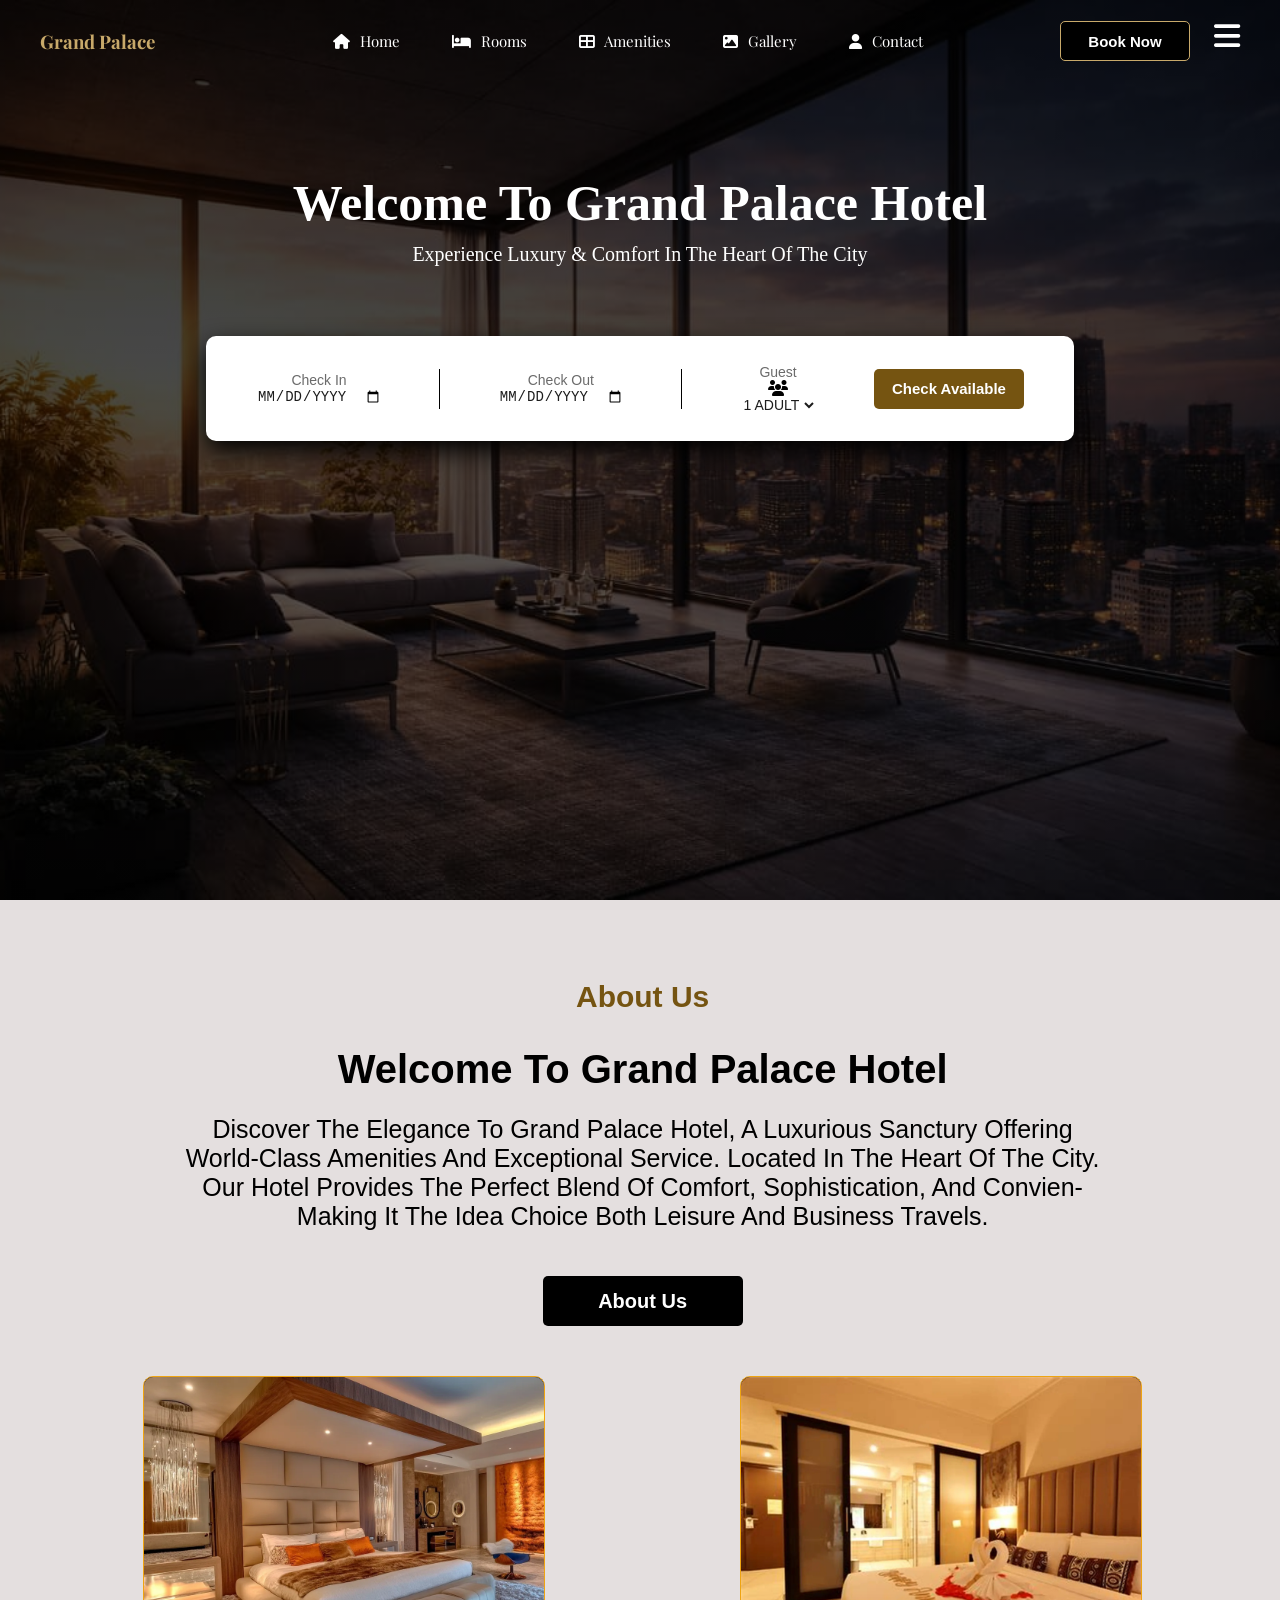
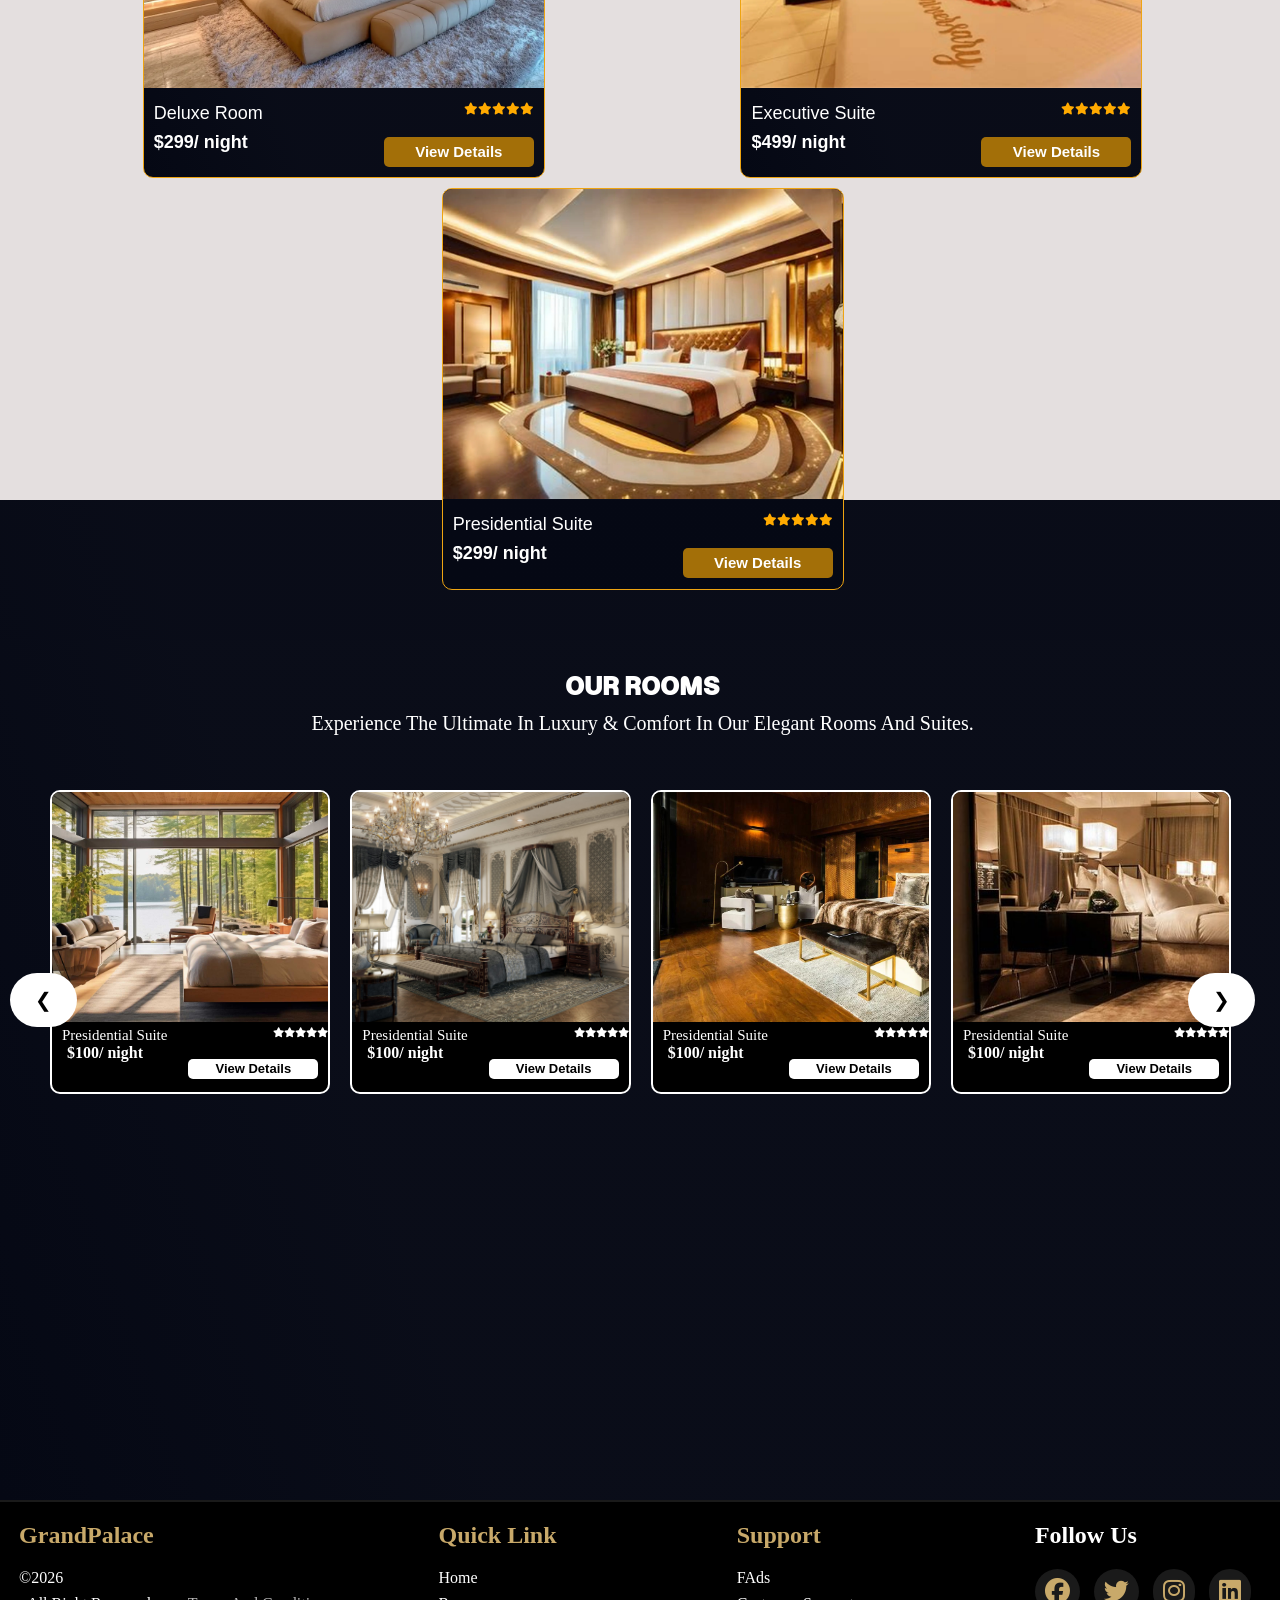
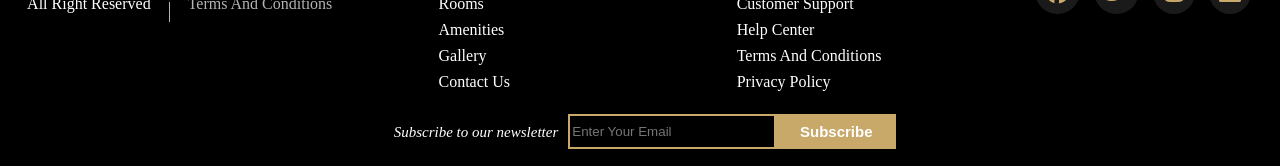
<file: index.html>
<!DOCTYPE html>
<html lang="en">
<head>
    <meta charset="UTF-8">
    <meta name="viewport" content="width=device-width, initial-scale=1.0">
    <title>HOTEL BOOKING</title>
    <link rel="stylesheet" href="home.css">
     <link rel="stylesheet" href="https://cdnjs.cloudflare.com/ajax/libs/font-awesome/6.7.2/css/all.min.css" integrity="sha512-Evv84Mr4kqVGRNSgIGL/F/aIDqQb7xQ2vcrdIwxfjThSH8CSR7PBEakCr51Ck+w+/U6swU2Im1vVX0SVk9ABhg==" crossorigin="anonymous" referrerpolicy="no-referrer" />
</head>
<body>
    
    <section class="hero">

   
  

    <nav>
        <h1>Grand Palace</h1>

        <div class="navbar">
            <ul>
             <li><a href="home.html"><i class="fas fa-home"></i>Home</a></li>
               <li><a href="room.html"><i class="fas fa-bed"></i>Rooms</a></li> 
              <li> <a href="amenities.html"><i class="fas fa-th-large"></i>Amenities</a> </li>
              <li><a href=""><i class="fas fa-image"></i>Gallery</a></li>  
               <li><a href=""><i class="fas fa-user"></i>Contact</a></li> 
 
            </ul>

        </div>

        <div class="book">
            <button>Book Now</button>

        <i class="fas fa-bars hamburger"></i>
        </div>
        
    </nav>

    <section>
        <h2>Welcome to grand palace hotel</h2>
       <p>experience luxury & comfort in the heart of the city</p> 
    </section>


    <section class="search-box">

        <div class="booking">
            <label for="">Check In</label>
                  <input type="date">
        </div>

        <div class="divider"></div>
        
        <div class="booking">
            <label for="">Check Out</label>
            <input type="date">
        </div>

        <div class="divider"></div>
        
       <div class="booking">
        <label for="">Guest</label>
        <i class="fas fa-users"></i>
        <select name="" id="">
            <option value="">1 adult</option>
             <option value="">2 adult</option>
              <option value="">3 adult</option>
               <option value="">4 adult</option>
                <option value="">5 adult</option>
        </select>
       </div>

        <button class="Check-btn">Check Available</button>
    </section>

     </section>

            <section class="about-us-section">

                <h3>About Us</h3>
                    <h1>Welcome To Grand Palace Hotel</h1>
                        <p>
                            discover the elegance to grand palace hotel, a luxurious sanctury offering <br>
                            world-class amenities and exceptional service. located in the heart of the city. <br>
                            our hotel provides the perfect blend of comfort, sophistication, and convien- <br>
                            making it the idea choice both leisure and business travels.
                        </p>
                    <button>About Us</button>

                    <div class="flex">
                        <div class="flex-box">
                            <img src="room1.webp" alt="" width="555">
                            <p>Deluxe Room 

                                <i class="fas fa-star"></i>
                            <i class="fas fa-star"></i>
                            <i class="fas fa-star"></i>
                            <i class="fas fa-star"></i>
                            <i class="fas fa-star"></i>
                            </p>
                            <h4>$299/ night</h4>
                            <button>View Details</button>
                    </div>

                    <div class="flex-box">
                        <img src="room2.webp" alt="" width="470">
                         <p>Executive Suite <i class="fas fa-star"></i>
                            <i class="fas fa-star"></i>
                            <i class="fas fa-star"></i>
                            <i class="fas fa-star"></i>
                            <i class="fas fa-star"></i>
                        </p>
                            <h4>$499/ night</h4>
                            <button>View Details</button>
                    </div>

                    <div class="flex-box">
                        <img src="room3.webp" alt="" width="465">
                         <p>Presidential Suite
                        <i class="fas fa-star"></i>
                            <i class="fas fa-star"></i>
                            <i class="fas fa-star"></i>
                            <i class="fas fa-star"></i>
                            <i class="fas fa-star"></i>    
                        </p>
                            <h4>$299/ night</h4>
                            <button>View Details</button>
                    </div>
                    </div>

                    

            </section>

            <section class="our-room-section">

                <div class="our-room">
                    <h1>OUR ROOMS</h1>
                    <p>experience the ultimate in luxury & comfort in our elegant rooms and Suites.</p>
                </div>

                <button class="arrow-left">&#10094;</button>
                <div class="room-scrol">

                    

                    <div class="rooms">
                        <img src="room-7.jpg" alt="" width="350px">
                         <p>Presidential Suite
                        <i class="fas fa-star"></i>
                            <i class="fas fa-star"></i>
                            <i class="fas fa-star"></i>
                            <i class="fas fa-star"></i>
                            <i class="fas fa-star"></i>    
                        </p>
                            <h4>$100/ night</h4>
                            <button>View Details</button>
                    </div>

                    <div class="rooms">
                        <img src="room8.jpg" alt="" width="310px">
                        <p>Presidential Suite
                        <i class="fas fa-star"></i>
                            <i class="fas fa-star"></i>
                            <i class="fas fa-star"></i>
                            <i class="fas fa-star"></i>
                            <i class="fas fa-star"></i>    
                        </p>
                            <h4>$100/ night</h4>
                            <button>View Details</button>
                    </div>

                    <div class="rooms">
                        <img src="room9.jpg" alt="" width="410px">
                        <p>Presidential Suite
                        <i class="fas fa-star"></i>
                            <i class="fas fa-star"></i>
                            <i class="fas fa-star"></i>
                            <i class="fas fa-star"></i>
                            <i class="fas fa-star"></i>    
                        </p>
                            <h4>$100/ night</h4>
                            <button>View Details</button>
                    </div>

                    <div class="rooms">
                        <img src="room10.jpg" alt="" width="580px">
                        <p>Presidential Suite
                        <i class="fas fa-star"></i>
                            <i class="fas fa-star"></i>
                            <i class="fas fa-star"></i>
                            <i class="fas fa-star"></i>
                            <i class="fas fa-star"></i>    
                        </p>
                            <h4>$100/ night</h4>
                            <button>View Details</button>
                    </div>

                    <div class="rooms">
                        <img src="room1.webp" alt="" width="401px">
                        <p>Presidential Suite
                        <i class="fas fa-star"></i>
                            <i class="fas fa-star"></i>
                            <i class="fas fa-star"></i>
                            <i class="fas fa-star"></i>
                            <i class="fas fa-star"></i>    
                        </p>
                            <h4>$100/ night</h4>
                            <button>View Details</button>
                    </div>


                    <div class="rooms">
                        <img src="room2.webp" alt="" width="340px">
                        <p>Presidential Suite
                        <i class="fas fa-star"></i>
                            <i class="fas fa-star"></i>
                            <i class="fas fa-star"></i>
                            <i class="fas fa-star"></i>
                            <i class="fas fa-star"></i>    
                        </p>
                            <h4>$100/ night</h4>
                            <button>View Details</button>
                    </div>

                    <div class="rooms">
                        <img src="room3.webp" alt="" width="338px">
                        <p>Presidential Suite
                        <i class="fas fa-star"></i>
                            <i class="fas fa-star"></i>
                            <i class="fas fa-star"></i>
                            <i class="fas fa-star"></i>
                            <i class="fas fa-star"></i>    
                        </p>
                            <h4>$100/ night</h4>
                            <button>View Details</button>
                    </div>

                    <div class="rooms">
                        <img src="room1.webp" alt="" width="401px">
                        <p>Presidential Suite
                        <i class="fas fa-star"></i>
                            <i class="fas fa-star"></i>
                            <i class="fas fa-star"></i>
                            <i class="fas fa-star"></i>
                            <i class="fas fa-star"></i>    
                        </p>
                            <h4>$100/ night</h4>
                            <button>View Details</button>
                    </div>

                    <div class="rooms">
                        <img src="room2.webp" alt="" width="340px">
                        <p>Presidential Suite
                        <i class="fas fa-star"></i>
                            <i class="fas fa-star"></i>
                            <i class="fas fa-star"></i>
                            <i class="fas fa-star"></i>
                            <i class="fas fa-star"></i>    
                        </p>
                            <h4>$100/ night</h4>
                            <button>View Details</button>
  
                </div>

                <button class="arrow-right">&#10095;</button>
 
            </section>

            <footer class="footer">

                <div class="grand-palace">
                    <h2>GrandPalace</h2>
                    &copy;2026

                    <div class="all">
                        <p>all right reserved </p>
                    <div class="divider"></div>
                   <p class="terms"> terms and conditions</p>
                </div>
                    </div>
                    

                <div class="quick-link">
                    <h2>Quick Link</h2>
                    <ul>
                        <li><a href="">Home</a></li>
                        <li><a href="">Rooms</a></li>
                        <li><a href="">Amenities</a></li>
                        <li><a href="">Gallery</a></li>
                        <li><a href="">Contact Us</a></li>
                    </ul>
                </div>

                <div class="support">
                    <h2>Support</h2>
                    <ul>
                        <li><a href="">FAds</a></li>
                    <li><a href="">Customer Support</a></li>
                    <li><a href="">help center</a></li>
                    <li><a href="">terms and conditions</a></li>
                    <li><a href="">privacy  policy</a></li>
                    </ul>
                    
                </div>

                <div class="follow-us">
                    <h2>Follow Us</h2>
                    <i class="fab fa-facebook"></i>
                    <i class="fab fa-twitter"></i>
                    <i class="fab fa-instagram"></i>
                    <i class="fab fa-linkedin"></i>
                </div>

              
            </footer>
              <div class="newsletter">
                    <label for="">Subscribe to our newsletter</label>
                    <input type="email" placeholder="Enter Your Email">
                    <button>Subscribe</button>
                </div>

                 

       <script src="style.js"></script>
</body>
</html>
</file>
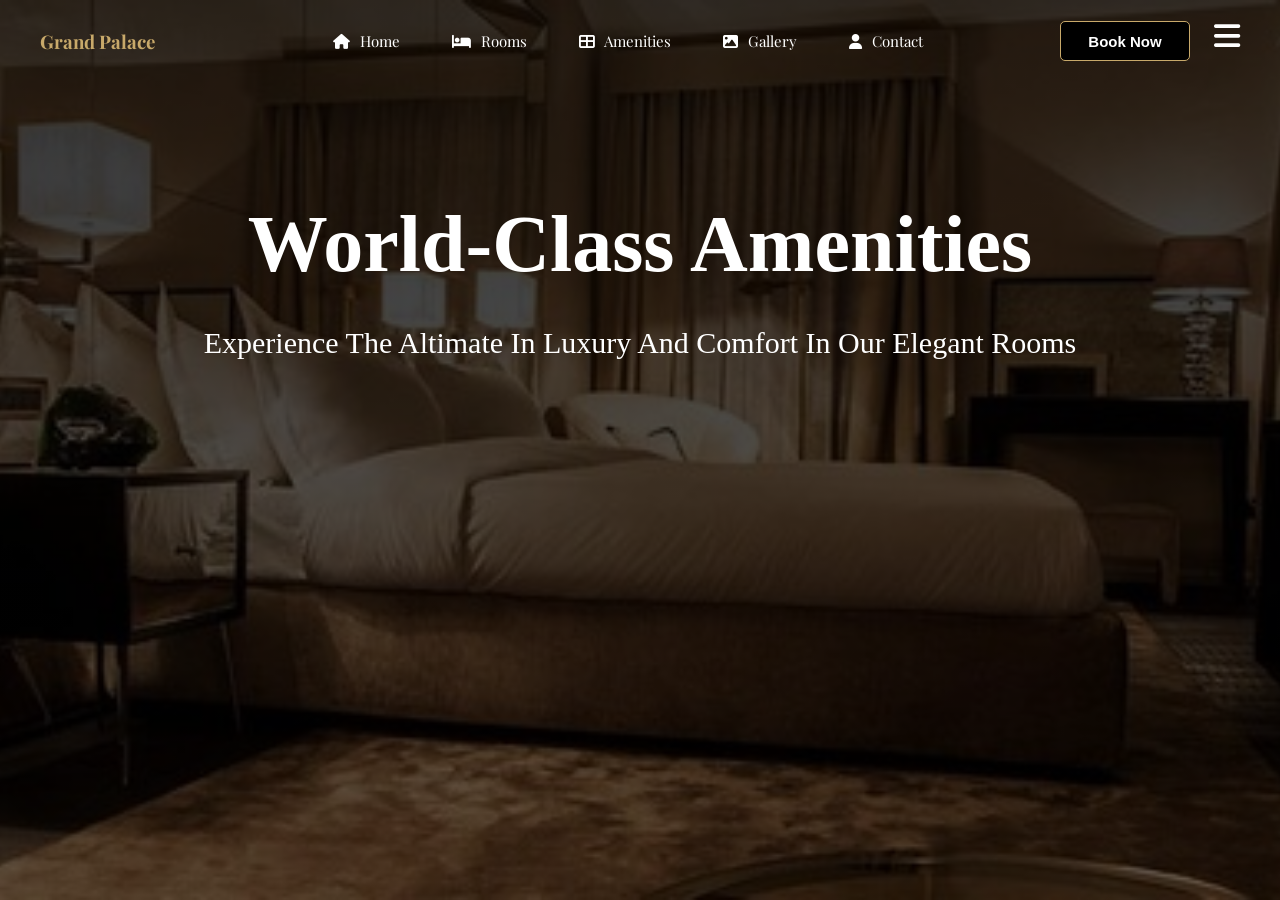
<file: amenities.html>
<!DOCTYPE html>
<html lang="en">
<head>
    <meta charset="UTF-8">
    <meta name="viewport" content="width=device-width, initial-scale=1.0">
    <title> HOTEL BOOKING</title>
    <link rel="stylesheet" href="amenities.css">
     <link
      rel="stylesheet"
      href="https://cdnjs.cloudflare.com/ajax/libs/font-awesome/6.7.2/css/all.min.css"
      integrity="sha512-Evv84Mr4kqVGRNSgIGL/F/aIDqQb7xQ2vcrdIwxfjThSH8CSR7PBEakCr51Ck+w+/U6swU2Im1vVX0SVk9ABhg=="
      crossorigin="anonymous"
      referrerpolicy="no-referrer"
    />
</head>
<body>

     <section class="hero">
      <nav>
        <h1>Grand Palace</h1>

        <div class="navbar">
          <ul>
            <li>
              <a href="home.html"><i class="fas fa-home"></i>Home</a>
            </li>
            <li>
              <a href="room.html"><i class="fas fa-bed"></i>Rooms</a>
            </li>
            <li>
              <a href="amenities.html"><i class="fas fa-th-large"></i>Amenities</a>
            </li>
            <li>
              <a href=""><i class="fas fa-image"></i>Gallery</a>
            </li>
            <li>
              <a href=""><i class="fas fa-user"></i>Contact</a>
            </li>
          </ul>
        </div>

        <div class="book">
          <button>Book Now</button>

          <i class="fas fa-bars hamburger"></i>
        </div>
      </nav>

      <section>
        <h2>world-class Amenities</h2>
        <p>
          experience the altimate in luxury and comfort in our elegant rooms
        </p>
      </section>
    </section>

    
</body>
</html>
</file>
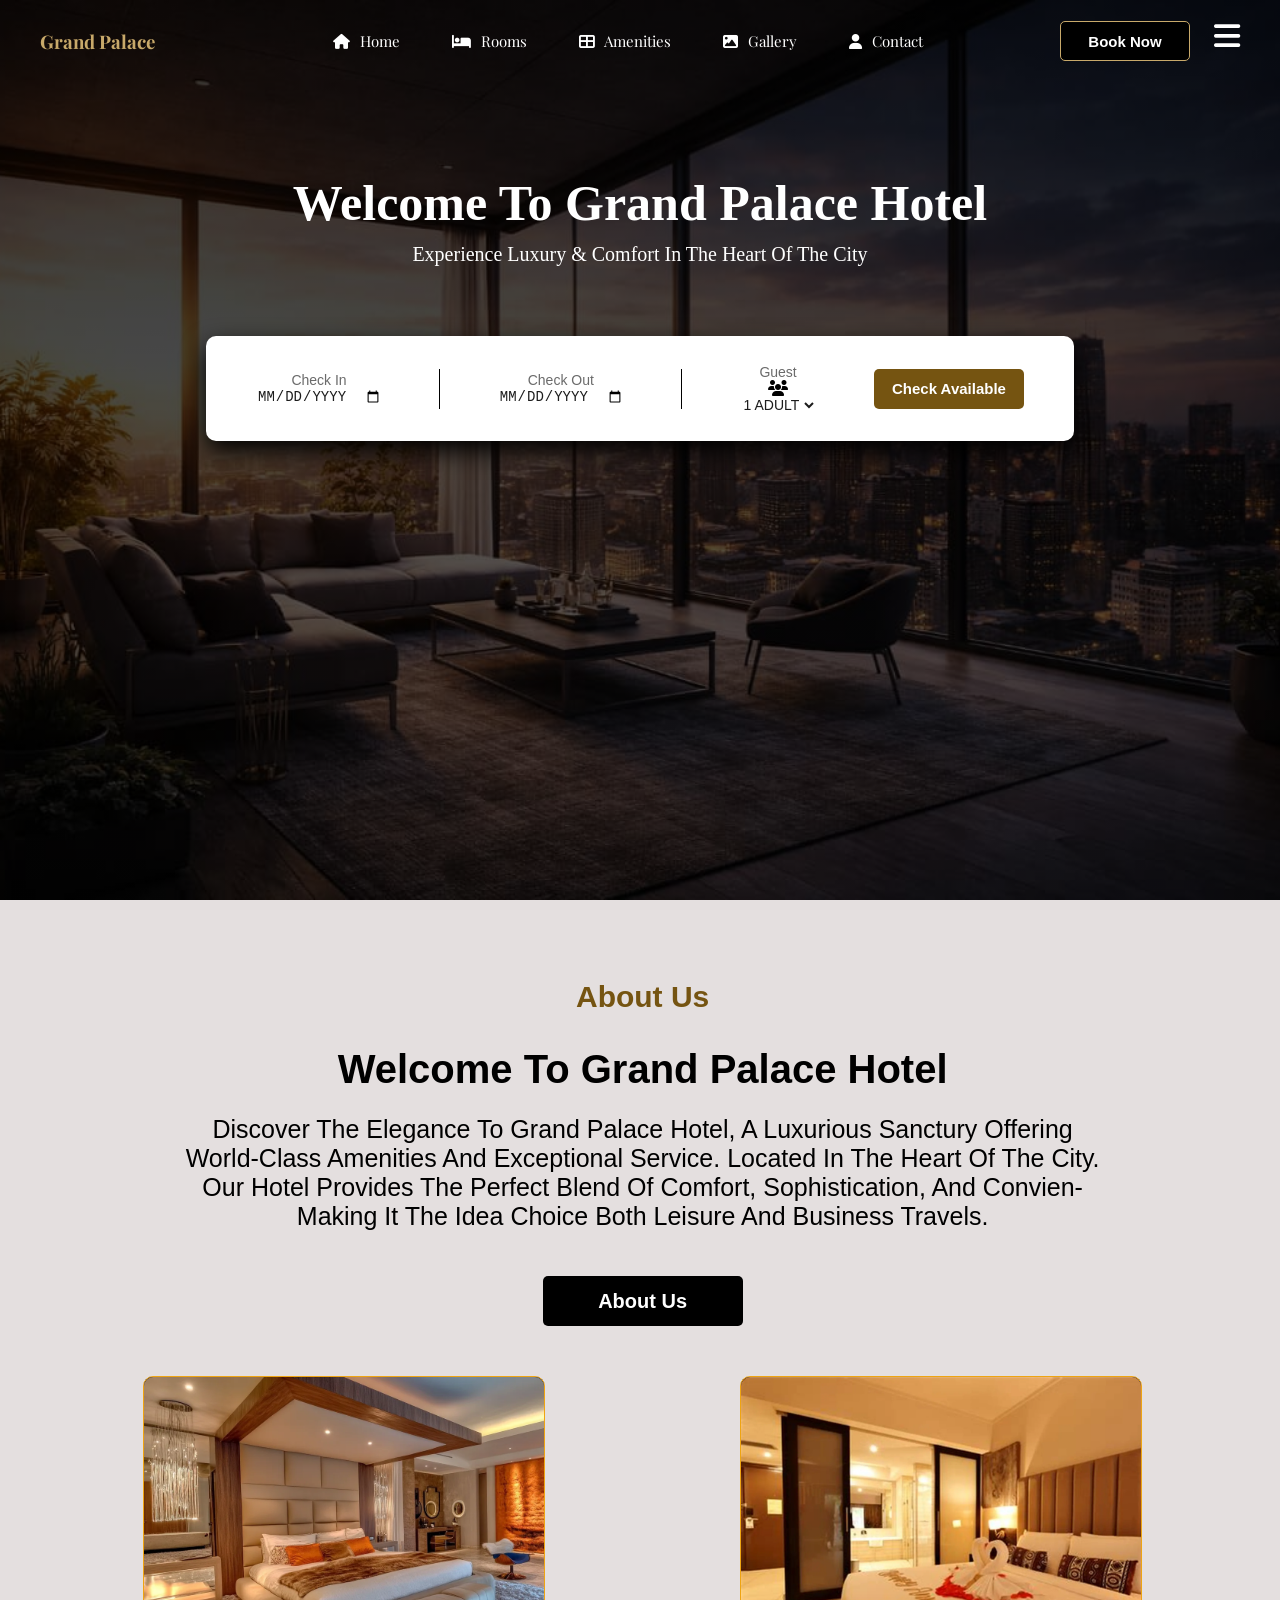
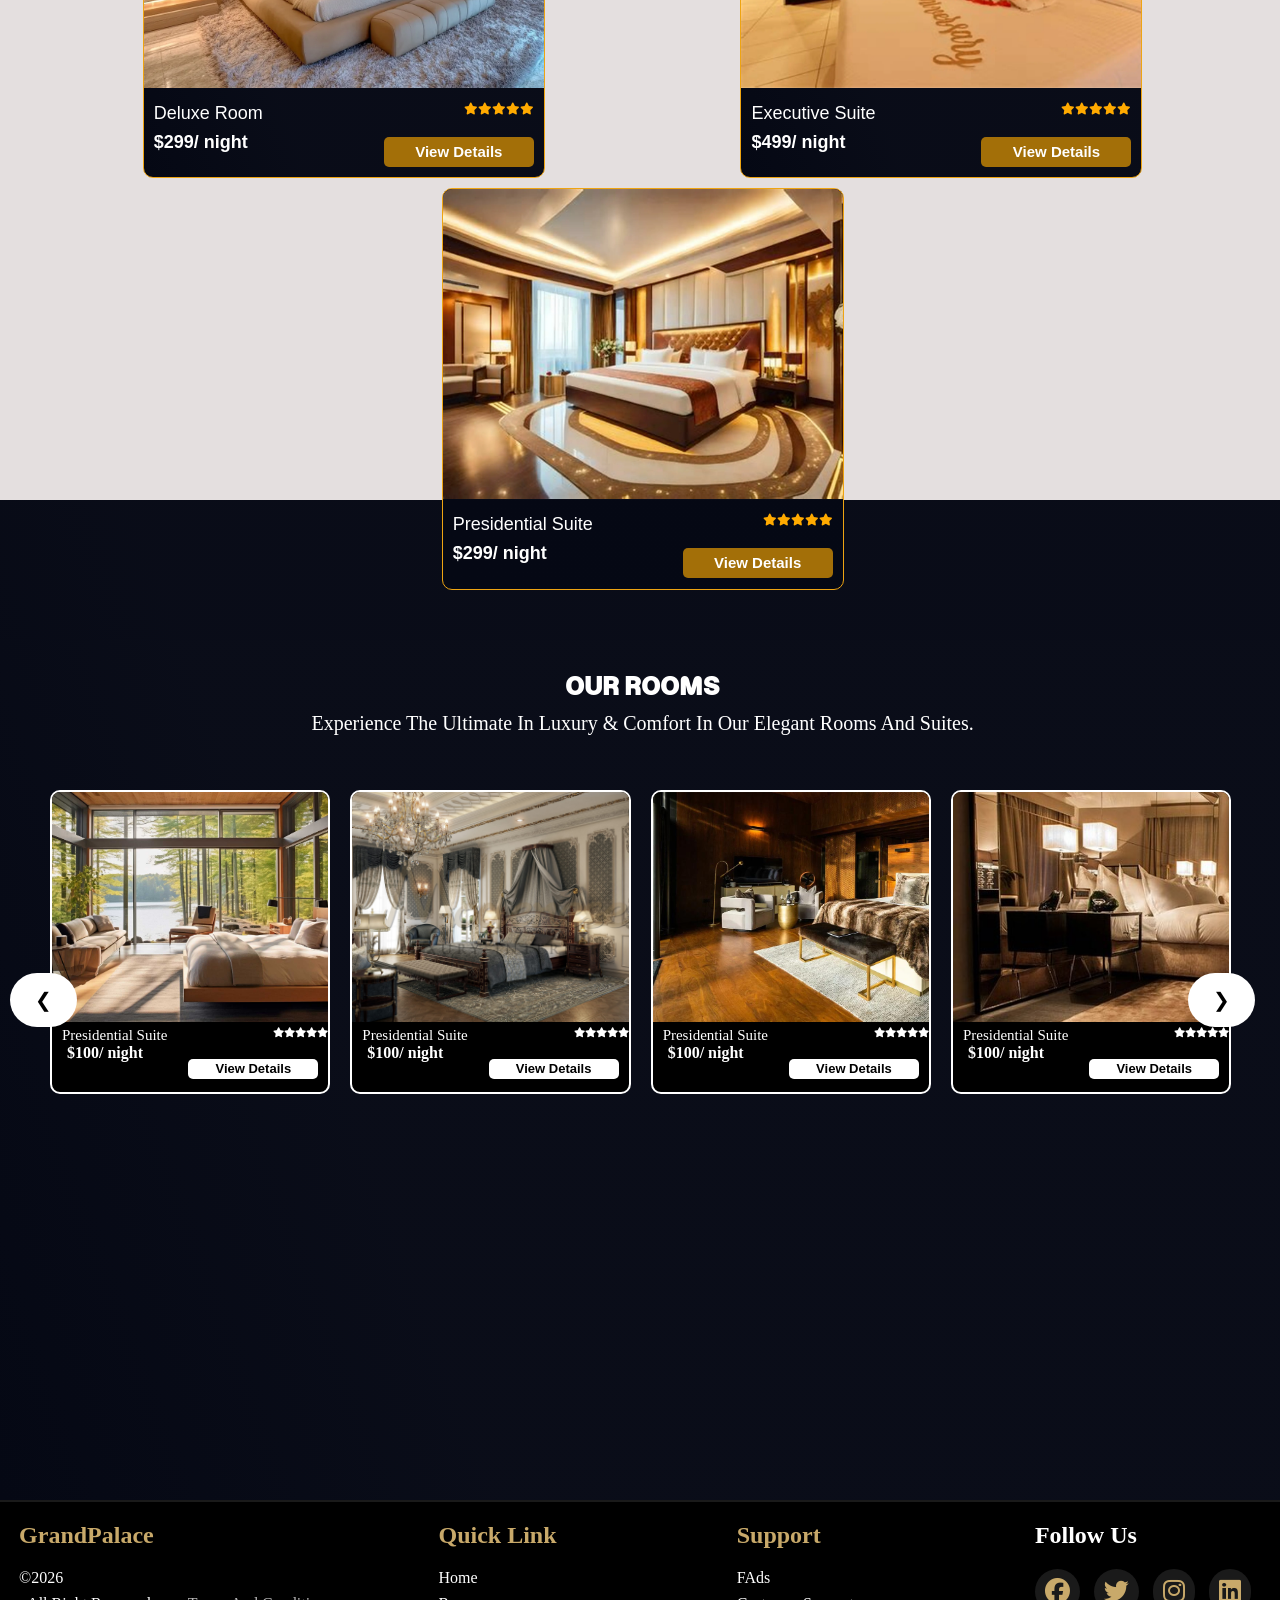
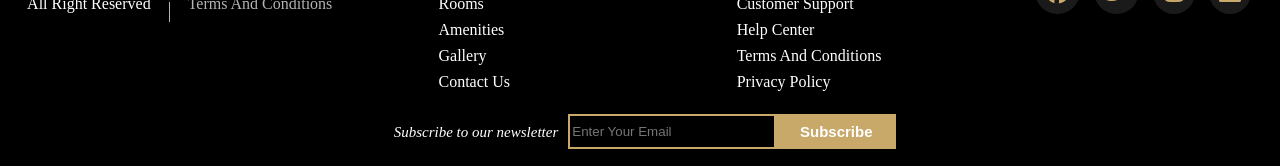
<file: home.html>
<!DOCTYPE html>
<html lang="en">
<head>
    <meta charset="UTF-8">
    <meta name="viewport" content="width=device-width, initial-scale=1.0">
    <title>HOTEL BOOKING</title>
    <link rel="stylesheet" href="home.css">
     <link rel="stylesheet" href="https://cdnjs.cloudflare.com/ajax/libs/font-awesome/6.7.2/css/all.min.css" integrity="sha512-Evv84Mr4kqVGRNSgIGL/F/aIDqQb7xQ2vcrdIwxfjThSH8CSR7PBEakCr51Ck+w+/U6swU2Im1vVX0SVk9ABhg==" crossorigin="anonymous" referrerpolicy="no-referrer" />
</head>
<body>
    
    <section class="hero">

   
  

    <nav>
        <h1>Grand Palace</h1>

        <div class="navbar">
            <ul>
             <li><a href="home.html"><i class="fas fa-home"></i>Home</a></li>
               <li><a href="room.html"><i class="fas fa-bed"></i>Rooms</a></li> 
              <li> <a href="amenities.html"><i class="fas fa-th-large"></i>Amenities</a> </li>
              <li><a href=""><i class="fas fa-image"></i>Gallery</a></li>  
               <li><a href=""><i class="fas fa-user"></i>Contact</a></li> 
 
            </ul>

        </div>

        <div class="book">
            <button>Book Now</button>

        <i class="fas fa-bars hamburger"></i>
        </div>
        
    </nav>

    <section>
        <h2>Welcome to grand palace hotel</h2>
       <p>experience luxury & comfort in the heart of the city</p> 
    </section>


    <section class="search-box">

        <div class="booking">
            <label for="">Check In</label>
                  <input type="date">
        </div>

        <div class="divider"></div>
        
        <div class="booking">
            <label for="">Check Out</label>
            <input type="date">
        </div>

        <div class="divider"></div>
        
       <div class="booking">
        <label for="">Guest</label>
        <i class="fas fa-users"></i>
        <select name="" id="">
            <option value="">1 adult</option>
             <option value="">2 adult</option>
              <option value="">3 adult</option>
               <option value="">4 adult</option>
                <option value="">5 adult</option>
        </select>
       </div>

        <button class="Check-btn">Check Available</button>
    </section>

     </section>

            <section class="about-us-section">

                <h3>About Us</h3>
                    <h1>Welcome To Grand Palace Hotel</h1>
                        <p>
                            discover the elegance to grand palace hotel, a luxurious sanctury offering <br>
                            world-class amenities and exceptional service. located in the heart of the city. <br>
                            our hotel provides the perfect blend of comfort, sophistication, and convien- <br>
                            making it the idea choice both leisure and business travels.
                        </p>
                    <button>About Us</button>

                    <div class="flex">
                        <div class="flex-box">
                            <img src="room1.webp" alt="" width="555">
                            <p>Deluxe Room 

                                <i class="fas fa-star"></i>
                            <i class="fas fa-star"></i>
                            <i class="fas fa-star"></i>
                            <i class="fas fa-star"></i>
                            <i class="fas fa-star"></i>
                            </p>
                            <h4>$299/ night</h4>
                            <button>View Details</button>
                    </div>

                    <div class="flex-box">
                        <img src="room2.webp" alt="" width="470">
                         <p>Executive Suite <i class="fas fa-star"></i>
                            <i class="fas fa-star"></i>
                            <i class="fas fa-star"></i>
                            <i class="fas fa-star"></i>
                            <i class="fas fa-star"></i>
                        </p>
                            <h4>$499/ night</h4>
                            <button>View Details</button>
                    </div>

                    <div class="flex-box">
                        <img src="room3.webp" alt="" width="465">
                         <p>Presidential Suite
                        <i class="fas fa-star"></i>
                            <i class="fas fa-star"></i>
                            <i class="fas fa-star"></i>
                            <i class="fas fa-star"></i>
                            <i class="fas fa-star"></i>    
                        </p>
                            <h4>$299/ night</h4>
                            <button>View Details</button>
                    </div>
                    </div>

                    

            </section>

            <section class="our-room-section">

                <div class="our-room">
                    <h1>OUR ROOMS</h1>
                    <p>experience the ultimate in luxury & comfort in our elegant rooms and Suites.</p>
                </div>

                <button class="arrow-left">&#10094;</button>
                <div class="room-scrol">

                    

                    <div class="rooms">
                        <img src="room-7.jpg" alt="" width="350px">
                         <p>Presidential Suite
                        <i class="fas fa-star"></i>
                            <i class="fas fa-star"></i>
                            <i class="fas fa-star"></i>
                            <i class="fas fa-star"></i>
                            <i class="fas fa-star"></i>    
                        </p>
                            <h4>$100/ night</h4>
                            <button>View Details</button>
                    </div>

                    <div class="rooms">
                        <img src="room8.jpg" alt="" width="310px">
                        <p>Presidential Suite
                        <i class="fas fa-star"></i>
                            <i class="fas fa-star"></i>
                            <i class="fas fa-star"></i>
                            <i class="fas fa-star"></i>
                            <i class="fas fa-star"></i>    
                        </p>
                            <h4>$100/ night</h4>
                            <button>View Details</button>
                    </div>

                    <div class="rooms">
                        <img src="room9.jpg" alt="" width="410px">
                        <p>Presidential Suite
                        <i class="fas fa-star"></i>
                            <i class="fas fa-star"></i>
                            <i class="fas fa-star"></i>
                            <i class="fas fa-star"></i>
                            <i class="fas fa-star"></i>    
                        </p>
                            <h4>$100/ night</h4>
                            <button>View Details</button>
                    </div>

                    <div class="rooms">
                        <img src="room10.jpg" alt="" width="580px">
                        <p>Presidential Suite
                        <i class="fas fa-star"></i>
                            <i class="fas fa-star"></i>
                            <i class="fas fa-star"></i>
                            <i class="fas fa-star"></i>
                            <i class="fas fa-star"></i>    
                        </p>
                            <h4>$100/ night</h4>
                            <button>View Details</button>
                    </div>

                    <div class="rooms">
                        <img src="room1.webp" alt="" width="401px">
                        <p>Presidential Suite
                        <i class="fas fa-star"></i>
                            <i class="fas fa-star"></i>
                            <i class="fas fa-star"></i>
                            <i class="fas fa-star"></i>
                            <i class="fas fa-star"></i>    
                        </p>
                            <h4>$100/ night</h4>
                            <button>View Details</button>
                    </div>


                    <div class="rooms">
                        <img src="room2.webp" alt="" width="340px">
                        <p>Presidential Suite
                        <i class="fas fa-star"></i>
                            <i class="fas fa-star"></i>
                            <i class="fas fa-star"></i>
                            <i class="fas fa-star"></i>
                            <i class="fas fa-star"></i>    
                        </p>
                            <h4>$100/ night</h4>
                            <button>View Details</button>
                    </div>

                    <div class="rooms">
                        <img src="room3.webp" alt="" width="338px">
                        <p>Presidential Suite
                        <i class="fas fa-star"></i>
                            <i class="fas fa-star"></i>
                            <i class="fas fa-star"></i>
                            <i class="fas fa-star"></i>
                            <i class="fas fa-star"></i>    
                        </p>
                            <h4>$100/ night</h4>
                            <button>View Details</button>
                    </div>

                    <div class="rooms">
                        <img src="room1.webp" alt="" width="401px">
                        <p>Presidential Suite
                        <i class="fas fa-star"></i>
                            <i class="fas fa-star"></i>
                            <i class="fas fa-star"></i>
                            <i class="fas fa-star"></i>
                            <i class="fas fa-star"></i>    
                        </p>
                            <h4>$100/ night</h4>
                            <button>View Details</button>
                    </div>

                    <div class="rooms">
                        <img src="room2.webp" alt="" width="340px">
                        <p>Presidential Suite
                        <i class="fas fa-star"></i>
                            <i class="fas fa-star"></i>
                            <i class="fas fa-star"></i>
                            <i class="fas fa-star"></i>
                            <i class="fas fa-star"></i>    
                        </p>
                            <h4>$100/ night</h4>
                            <button>View Details</button>
  
                </div>

                <button class="arrow-right">&#10095;</button>
 
            </section>

            <footer class="footer">

                <div class="grand-palace">
                    <h2>GrandPalace</h2>
                    &copy;2026

                    <div class="all">
                        <p>all right reserved </p>
                    <div class="divider"></div>
                   <p class="terms"> terms and conditions</p>
                </div>
                    </div>
                    

                <div class="quick-link">
                    <h2>Quick Link</h2>
                    <ul>
                        <li><a href="">Home</a></li>
                        <li><a href="">Rooms</a></li>
                        <li><a href="">Amenities</a></li>
                        <li><a href="">Gallery</a></li>
                        <li><a href="">Contact Us</a></li>
                    </ul>
                </div>

                <div class="support">
                    <h2>Support</h2>
                    <ul>
                        <li><a href="">FAds</a></li>
                    <li><a href="">Customer Support</a></li>
                    <li><a href="">help center</a></li>
                    <li><a href="">terms and conditions</a></li>
                    <li><a href="">privacy  policy</a></li>
                    </ul>
                    
                </div>

                <div class="follow-us">
                    <h2>Follow Us</h2>
                    <i class="fab fa-facebook"></i>
                    <i class="fab fa-twitter"></i>
                    <i class="fab fa-instagram"></i>
                    <i class="fab fa-linkedin"></i>
                </div>

              
            </footer>
              <div class="newsletter">
                    <label for="">Subscribe to our newsletter</label>
                    <input type="email" placeholder="Enter Your Email">
                    <button>Subscribe</button>
                </div>

                 

       <script src="style.js"></script>
</body>
</html>
</file>
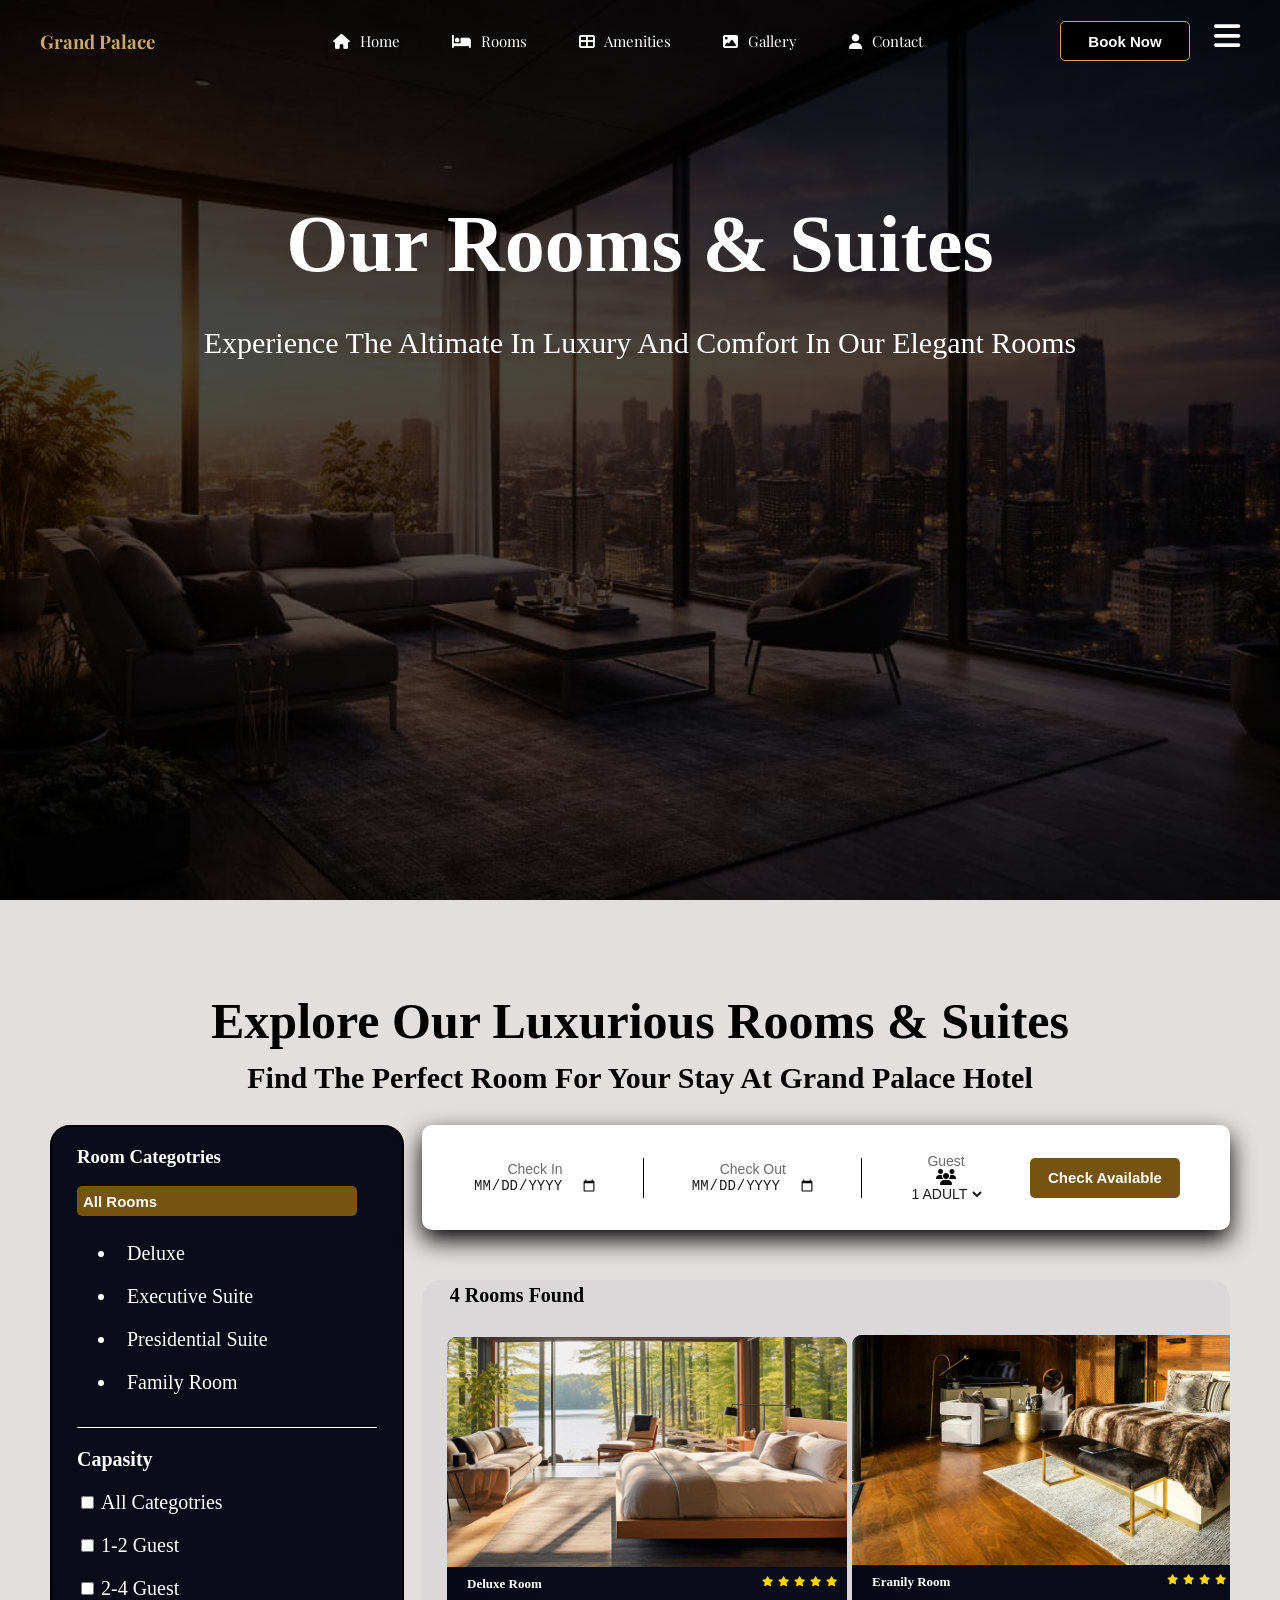
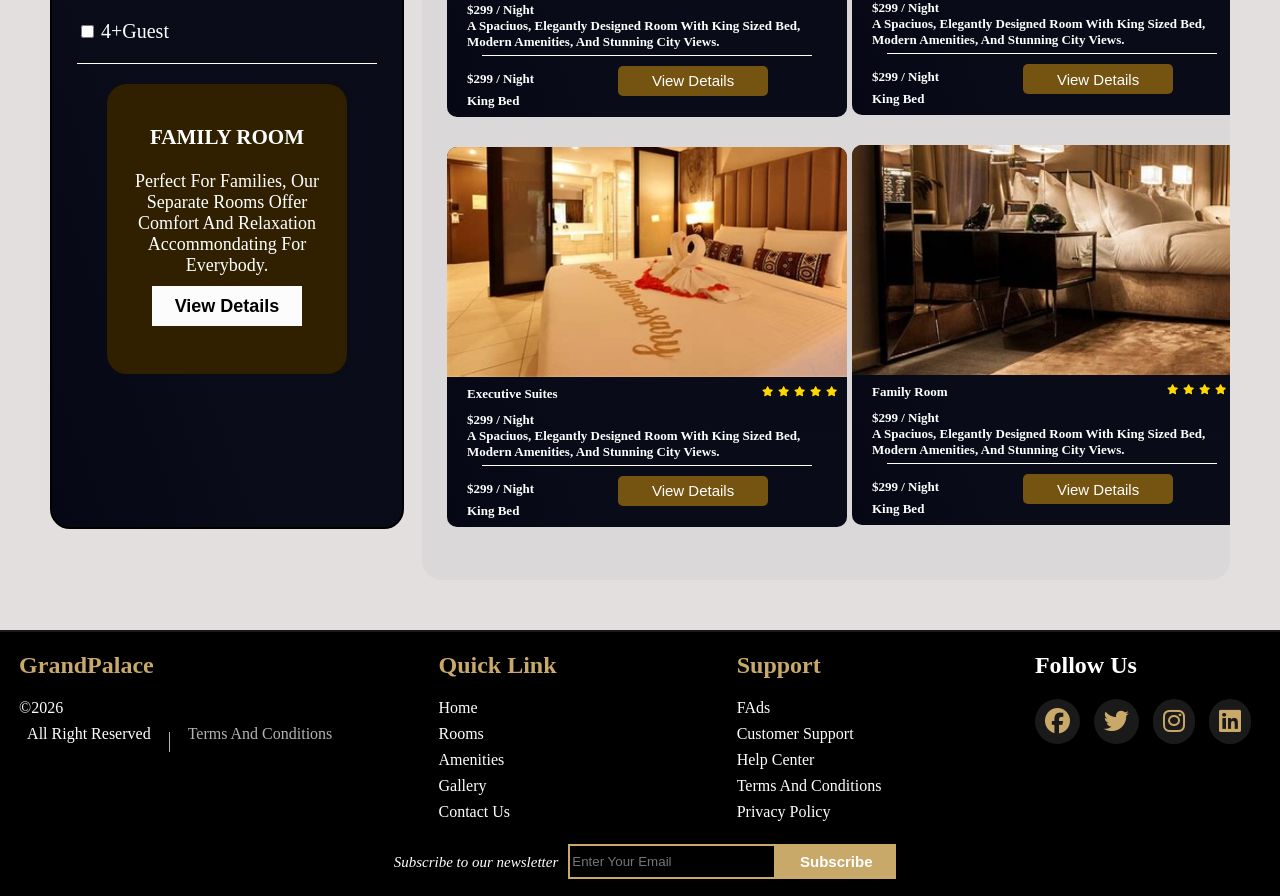
<file: room.html>
<!doctype html>
<html lang="en">
  <head>
    <meta charset="UTF-8" />
    <meta name="viewport" content="width=device-width, initial-scale=1.0" />
    <title>HOTEL BOOKING</title>
    <link rel="stylesheet" href="room.css" />
    <link
      rel="stylesheet"
      href="https://cdnjs.cloudflare.com/ajax/libs/font-awesome/6.7.2/css/all.min.css"
      integrity="sha512-Evv84Mr4kqVGRNSgIGL/F/aIDqQb7xQ2vcrdIwxfjThSH8CSR7PBEakCr51Ck+w+/U6swU2Im1vVX0SVk9ABhg=="
      crossorigin="anonymous"
      referrerpolicy="no-referrer"
    />
  </head>
  <body>
    <section class="hero">
      <nav>
        <h1>Grand Palace</h1>

        <div class="navbar">
          <ul>
            <li>
              <a href="home.html"><i class="fas fa-home"></i>Home</a>
            </li>
            <li>
              <a href="room.html"><i class="fas fa-bed"></i>Rooms</a>
            </li>
            <li>
              <a href="amenities.html"><i class="fas fa-th-large"></i>Amenities</a>
            </li>
            <li>
              <a href=""><i class="fas fa-image"></i>Gallery</a>
            </li>
            <li>
              <a href=""><i class="fas fa-user"></i>Contact</a>
            </li>
          </ul>
        </div>

        <div class="book">
          <button>Book Now</button>

          <i class="fas fa-bars hamburger"></i>
        </div>
      </nav>

      <section>
        <h2>Our rooms & suites</h2>
        <p>
          experience the altimate in luxury and comfort in our elegant rooms
        </p>
      </section>
    </section>

    <section class="about-us-section">
      <h1>explore our luxurious rooms & suites</h1>
      <p>find the perfect room for your stay at grand palace hotel</p>

      <section class="search-box">
        <div class="booking">
          <label for="">Check In</label>
          <input type="date" />
        </div>

        <div class="divider"></div>

        <div class="booking">
          <label for="">Check Out</label>
          <input type="date" />
        </div>

        <div class="divider"></div>

        <div class="booking">
          <label for="">Guest</label>
          <i class="fas fa-users"></i>
          <select name="" id="">
            <option value="">1 adult</option>
            <option value="">2 adult</option>
            <option value="">3 adult</option>
            <option value="">4 adult</option>
            <option value="">5 adult</option>
          </select>
        </div>

        <button class="Check-btn">Check Available</button>
      </section>

      <section class="rooms-found">
        <p class="found">4 Rooms Found</p>

        <div class="rooomy" id="one">
          <img src="room-7.jpg" alt="" />

          <p>
            Deluxe Room

            <i class="fas fa-star"></i>
            <i class="fas fa-star"></i>
            <i class="fas fa-star"></i>
            <i class="fas fa-star"></i>
            <i class="fas fa-star"></i>
          </p>

          <p>
            $299 / night<br />
            a spaciuos, elegantly designed room with king sized bed, modern
            amenities, and stunning city views.
          </p>
          <div class="divider"></div>

          <div class="butt">
            <p>$299 / night</p>

            <button>view details</button><br />
          </div>

          <p class="king">king bed</p>
        </div>

        <div class="rooomy">
          <img src="room2.webp" alt="" />

          <p>
            Executive Suites

            <i class="fas fa-star"></i>
            <i class="fas fa-star"></i>
            <i class="fas fa-star"></i>
            <i class="fas fa-star"></i>
            <i class="fas fa-star"></i>
          </p>

          <p>
            $299 / night<br />
            a spaciuos, elegantly designed room with king sized bed, modern
            amenities, and stunning city views.
          </p>
          <div class="divider"></div>

          <div class="butt">
            <p>$299 / night</p>

            <button>view details</button><br />
          </div>

          <p class="king">king bed</p>
        </div>

        <div class="rooomy">
          <img src="room9.jpg" alt="" />

          <p>
            Eranily Room

            <i class="fas fa-star"></i>
            <i class="fas fa-star"></i>
            <i class="fas fa-star"></i>
            <i class="fas fa-star"></i>
            <i class="fas fa-star"></i>
          </p>

          <p>
            $299 / night<br />
            a spaciuos, elegantly designed room with king sized bed, modern
            amenities, and stunning city views.
          </p>
          <div class="divider"></div>

          <div class="butt">
            <p>$299 / night</p>

            <button>view details</button><br />
          </div>

          <p class="king">king bed</p>
        </div>

        <div class="rooomy">
          <img src="room10.jpg" alt="" />

          <p>
            Family Room

            <i class="fas fa-star"></i>
            <i class="fas fa-star"></i>
            <i class="fas fa-star"></i>
            <i class="fas fa-star"></i>
            <i class="fas fa-star"></i>
          </p>

          <p>
            $299 / night<br />
            a spaciuos, elegantly designed room with king sized bed, modern
            amenities, and stunning city views.
          </p>
          <div class="divider"></div>

          <div class="butt">
            <p>$299 / night</p>

            <button>view details</button><br />
          </div>

          <p class="king">king bed</p>
        </div>
      </section>

      <section class="room-categories">
        <div class="categories">
          <h3>Room Categotries</h3>

          <button>All Rooms</button>
          <ul>
            <li>Deluxe</li>
            <li>Executive Suite</li>
            <li>Presidential Suite</li>
            <li>Family Room</li>
          </ul>
        </div>

        <div class="capacity">
          <h3>Capasity</h3>

          <div class="checkbox">
            <input type="checkbox" />
            <label for="">All Categotries</label><br />
          </div>

          <div class="checkbox">
            <input type="checkbox" />
            <label for="">1-2 Guest</label><br />
          </div>

          <div class="checkbox">
            <input type="checkbox" />
            <label for="">2-4 Guest</label><br />
          </div>

          <div class="checkbox">
            <input type="checkbox" />
            <label for="">4+Guest</label>
          </div>
        </div>

        <div class="result-goal">
          <h3>FAMILY ROOM</h3>

          perfect for families, our separate rooms offer comfort and relaxation
          accommondating for everybody.
          <br />
          <button>View Details</button>
        </div>
      </section>
    </section>

    <footer class="footer">
      <div class="grand-palace">
        <h2>GrandPalace</h2>
        &copy;2026

        <div class="all">
          <p>all right reserved</p>
          <div class="divider"></div>
          <p class="terms">terms and conditions</p>
        </div>
      </div>

      <div class="quick-link">
        <h2>Quick Link</h2>
        <ul>
          <li><a href="">Home</a></li>
          <li><a href="">Rooms</a></li>
          <li><a href="">Amenities</a></li>
          <li><a href="">Gallery</a></li>
          <li><a href="">Contact Us</a></li>
        </ul>
      </div>

      <div class="support">
        <h2>Support</h2>
        <ul>
          <li><a href="">FAds</a></li>
          <li><a href="">Customer Support</a></li>
          <li><a href="">help center</a></li>
          <li><a href="">terms and conditions</a></li>
          <li><a href="">privacy policy</a></li>
        </ul>
      </div>

      <div class="follow-us">
        <h2>Follow Us</h2>
        <i class="fab fa-facebook"></i>
        <i class="fab fa-twitter"></i>
        <i class="fab fa-instagram"></i>
        <i class="fab fa-linkedin"></i>
      </div>
    </footer>
    <div class="newsletter">
      <label for="">Subscribe to our newsletter</label>
      <input type="email" placeholder="Enter Your Email" />
      <button>Subscribe</button>
    </div>
  </body>
</html>
</file>
<file: home.css>
@import url('https://fonts.googleapis.com/css2?family=Caprasimo&family=Lobster+Two:ital,wght@0,400;0,700;1,400;1,700&family=Momo+Signature&family=Momo+Trust+Display&family=Oswald:wght@200..700&family=Playfair+Display:ital,wght@0,400..900;1,400..900&family=Playwrite+AU+TAS:wght@100..400&display=swap');
 
 
 body{
    margin: 0;
    padding: 0;
    box-sizing: border-box;
}

.hero{
    min-height: 100vh;
    margin: 0;
    padding: 0;
     max-width: 100%;
     background: linear-gradient(rgba(0,0,0,0.8),
    rgba(0,0,0,0.6)),
    url(home.jpeg);
    background-position: center;
    background-size: cover;
    background-repeat: no-repeat;
}

nav{
    display: flex;
    justify-content: space-between;
    align-items: center;
  font-family: "Playfair Display", serif;
  padding: 10px 40px;
  margin: 0;
top: 0;
}

 .navbar ul{
    gap: 30px;
    font-size: 15px;
     display: flex;
     flex-direction: row;
     gap: 30px;
}

@media (max-width:768px){
    nav{
        flex-direction: column;
        align-items: center;
    }

    .navbar ul{
        flex-direction:column;
        width: 100%;
        gap: 35px;
        margin-top: 10px;
        display: none;
        
    }

  .navbar ul.active{
    display: flex;
  }
   

    .book{
        width: 100%;
        text-align: center;
        margin-top: 10px;
    }

    .book button{
        width: 100%;
    }

    h1{
        font-size: 20px;
    }
}


 

nav h1{
    color:rgba(200,169,106) ;
     
}



nav .navbar li{
  
   text-decoration: none;
      
      list-style-type: none;
     
}

nav .navbar a:hover{
    border: 1px solid rgb(200, 169, 106);
    border-radius: 10px;
}

nav .navbar a{
    text-decoration: none;
    color:rgba(255,255,255);
    padding: 5px 10px;
    transition: 0.3s ease;
    border-radius: 10px;
     border: 1px solid transparent;
}

nav .navbar i{
    margin-right: 10px;
}


nav .book button{
    height: 40px;
    width: 130px;
    border-radius: 5px;
    border: none;
    background-color: rgb(0, 0, 0);
    color: rgb(255,255,255);
    border: 1px solid rgb(200, 169, 106);
    font-size: 15px;
    font-weight: bold;
}

nav .book button:hover{
    background-color:rgb(200, 169, 106) ;
}


nav .book i{
    cursor: pointer;
    font-size: 30px;
    margin-left: 20px;
}

section{
 justify-content:space-around ;
 align-items: center;
 text-align: center;
 color: rgb(255,255,255);
 padding: 50px;
}

section h2{
    font-size: 50px;
    text-transform: capitalize;
}

section p{
    font-size: 20px;
    text-transform: capitalize;
    margin-top: -30px;
}

.search-box{
    width: 60%;
    display: flex;
    margin: auto;
    justify-content: space-between;
    align-items: center;
    background: rgb(255,255,255);
    border-radius: 10px;
    padding: 20px, 1px;
    gap: 10px;
    box-shadow: 0 10px 25px rgba(0,0,0,1);
    height: 5px;
     
}

@media (max-width:768px){
    .search-box .booking{
        height: 25px;
        width: 50px;
    }

      
}

.search-box .booking{
    display: flex;
    flex-direction: column;
    font-family: sans-serif;
}

.search-box .booking label{
    font-size: 14px;
    color: rgb(107, 107, 107);
}

.search-box .booking input,
.search-box .booking select{
    border: none;
    outline: none;
    font-size: 14px;
    color: rgb(28,28,28);
    text-transform: uppercase;
    background: transparent;

}

.search-box .divider{
    width: 1px;
    height: 40px;
     background: rgb(0,0,0);
}

.search-box i{
  color: black;
   
}

.search-box button{
    height: 40px;
    width: 150px;
    border-radius: 5px;
    border: none;
    background-color:rgb(117, 84, 17) ;
    font-size: 15px;
    font-weight: bold;
    color: white;
    cursor: pointer;
}

.search-box button:hover{
    background-color: black;
}

.about-us-section{
    width: 92.6%;
    min-height: 80vh;
     background:rgb(228, 223, 223);
    background-position: center;
    background-size: cover;
    background-repeat: no-repeat;
     


    
  
  font-family: "Montserrat", sans-serif;
  font-optical-sizing: auto;
  font-weight: weight;
  font-style: normal;
 
   
}

.about-us-section h3{
color: rgb(117, 84, 17);
font-size: 30px;
}

.about-us-section h1{
    color: rgb(0, 0, 0);
    font-size: 40px;
}

.about-us-section p{
    color: rgb(0,0,0);
    padding: 20px;
    font-size: 25px;
}

.about-us-section button{
    height: 50px;
    width: 200px;
    border-radius: 5px;
    background-color: rgb(0, 0, 0);
    color: white;
    font-size: 20px;
    color: rgb(255, 255, 255);
    border: none;
    font-weight: bold;
}



.about-us-section .flex{
    display: flex;
     justify-content: space-around;
      margin-top: 50px;
     flex-wrap: wrap;
    gap: 10px;
    
}

.about-us-section .flex .flex-box{
    height: 400px;
    width: 400px;
    overflow: hidden;
    border-radius: 10px;
    background: linear-gradient(
        250deg,
        rgb(5,8,20,0.98) 50%,
        rgb(5,8,20,0.98) 70%,
        rgb(5,8,20,1) 100%
         
    );

    border: 1px solid rgb(238, 164, 18);
    z-index: 1000;
}


.our-room-section{
    width: 92.6%;
     height: 100vh;
   margin-top: -140px;
     background: linear-gradient(
        250deg,
        rgb(5,8,20,0.98) 50%,
        rgb(5,8,20,0.98) 70%,
        rgb(5,8,20,1) 100%
    );
    background-position: center;
    background-repeat: no-repeat;
   position: relative;

}

.flex .flex-box p{
    text-align: left;
    color: white;
     font-size: 18px;
     padding: 10px;
     margin-top: 0.5px;
}

.flex .flex-box h4{
   color:white ;
    text-align: left;
    padding: 10px;
    margin-top: -30px;
    font-size: 18px;
    
}

.flex .flex-box button {
    margin-top: -50px;
    height: 30px;
    width: 150px;
    display: flex;
    justify-content: center;
    align-items: center;
    float: right;
    color: white;
    border: none;
    background-color:rgb(163, 111, 8) ;
    margin-right: 10px;
    font-size: 15px;
    cursor: pointer;
}

.flex .flex-box button:hover{
    background-color: rgb(255, 255, 255);
    color: black;
}

.flex .flex-box i{
    float: right;
    font-size: 12px;
    color: rgb(255, 170, 0);
}

.our-room-section .our-room{
    margin-top: 100px;
}

.our-room-section .our-room h1{
    padding: 20px;
     font-family: "Momo Trust Display", sans-serif;
}





.our-room-section .room-scrol{
    display: flex;
    overflow-x: auto;
    margin-top:50px ;
    height: 330px;
    gap: 20px;
    width: 100%;
    scroll-behavior: smooth;
    padding: 5px;
    scrollbar-width: none;
    scroll-snap-type: x mandatory;
    cursor: grab;

}

.our-room-section .room-scrol:active{
    cursor: grabbing;
}

.our-room-section .room-scrol .rooms{
    background-color: rgb(0, 0, 0);
    overflow: hidden;
    width: 100%;
    flex: 0 0 calc(25% - 20px);
     border-radius: 10px;
     height: 300px;
     border: 2px solid white;
    transition: transform 0.3s ease, box-shadow 0.3s ease;
    scroll-snap-align: start;
    
}

 .our-room-section .room-scrol .rooms:hover{
    perspective: 1000px;
    transform: scale(1.03);
    box-shadow: 0px 20px 40px rgb(0, 0, 0,0.5);
   
 }


.our-room-section .room-scrol .rooms img{
    object-fit: cover;
    height: 230px;
    
}

.our-room-section button{
    position:absolute;
    padding: 15px 25px;
    top: 50%;
    transform:translateY(-50%);
    border: none;
    border-radius: 30px;
    font-size: 20px;
    cursor: pointer;
    background-color: white;
}

.our-room-section button:disabled{
    opacity: 0.3;
    cursor: not-allowed;
}

.our-room-section .arrow-left:first-of-type{
   left: 10px;
}

.our-room-section .arrow-right:first-of-type{
    right: 30px;
}

.our-room-section .rooms p{
    font-size: 15px;
   text-align: left;
    margin-left: 10px;
   margin-top: 1px;
}

 .our-room-section .rooms i{
   float: right;
    font-size: 10px;
 
 }

  .our-room-section .rooms h4{
    margin-top: -20px;
    text-align: left;
    margin-left: 10px;
   padding: 5px;
  }
  
.our-room-section .rooms button{
    position: unset;
    height: 20px;
    width: 130px;
    border-radius: 5px;
    margin-top: -20px;
    font-size: 13px;
    font-weight: bold;
    float: right;
    margin-right: 10px;
    padding: 0;    
}

 

.footer{
    display: flex;
    justify-content: space-around;
    background: rgb(0,0,0);
    border-top: 2px solid rgba(255, 255, 255,0.1 );
    gap: 60px;
    width: 100%;
}

.footer .grand-palace{
    color: white;
  
}

.footer .grand-palace h2{
    color: rgba(200,169,106);
}

.footer .grand-palace .all{
    display: flex;
    gap: 10px;
}

.footer .grand-palace .all .terms{
    color: rgb(180, 179, 179);
}

.footer .grand-palace .divider{
    height: 20px;
    width: 1px;
    background-color:rgb(180, 179, 179);
    margin-top: 15px;
}

.footer .grand-palace p{
     margin: 8px;
    text-transform: capitalize;
}

.footer .quick-link{
 color: rgba(200,169,106); 
   width: 200px;
    
}

 .footer .quick-link ul{
    padding: 0;
    margin: 0;
 }

.footer .quick-link li{
    list-style-type: none; 
     margin-bottom: 8px;
}

.footer .quick-link a{
    text-decoration: none;
    color: white;
    
}

.footer .quick-link a:hover{
    color: rgba(200,169,106) ;
    transition: 0.2s;
}

.footer .support{
    color:rgba(200,169,106);
     width: 200px;
       
}

.footer .support ul{
    padding: 0px;
    margin: 0;
}

.footer .support li{
    list-style-type: none;
     margin-bottom: 8px;
}

.footer .support a{
    text-decoration: none;
    color: white;
    text-transform: capitalize;
      
}

.footer .support a:hover{
    color: rgba(200,169,106) ;
    transition: 0.2s;
}

.footer .follow-us{
    color: white;
}

.footer .follow-us i{
    color: rgba(200,169,106);
    font-size: 25px;
    padding: 10px;
    background:rgba(255,255,255,0.1);
    border-radius: 50px;
    margin-right: 10px;
    margin-bottom: 5px;
}

 .newsletter{
    padding: 15px;
    background: black; 
    justify-content: center;
    display: flex;
  
}

 .newsletter label{
    color: white;
    font-size: 15px;
    font-style: italic;
    padding: 10px;
}

 .newsletter input{
   height: 29px;
background-color: black;
border: 2px solid rgba(200,169,106);
color: white;
outline: none;
width: 200px;
}

 .newsletter button{
    height: 35px;
    width: 120px;
    font-size: 15px;
    font-weight: bold;
    background-color: rgba(200,169,106);
    color: white;
    border: none;
   
}
</file>
<file: amenities.css>
@import url('https://fonts.googleapis.com/css2?family=Caprasimo&family=Lobster+Two:ital,wght@0,400;0,700;1,400;1,700&family=Momo+Signature&family=Momo+Trust+Display&family=Oswald:wght@200..700&family=Playfair+Display:ital,wght@0,400..900;1,400..900&family=Playwrite+AU+TAS:wght@100..400&display=swap');
 
 
 body{
    margin: 0;
    padding: 0;
    box-sizing: border-box;
}

.hero{
    min-height: 100vh;
    margin: 0;
    padding: 0;
     max-width: 100%;
     background: linear-gradient(rgba(0,0,0,0.8),
    rgba(0,0,0,0.6)),
    url(room10.jpg);
    background-position: center;
    background-size: cover;
    background-repeat: no-repeat;
    
}

nav{
    display: flex;
    justify-content: space-between;
    align-items: center;
  font-family: "Playfair Display", serif;
  padding: 10px 40px;
  margin: 0;
top: 0;
}

 .navbar ul{
    gap: 30px;
    font-size: 15px;
     display: flex;
     flex-direction: row;
     gap: 30px;
}

@media (max-width:768px){
    nav{
        flex-direction: column;
        align-items: center;
    }

    .navbar ul{
        flex-direction:column;
        width: 100%;
        gap: 35px;
        margin-top: 10px;
        display: none;
        
    }

  .navbar ul.active{
    display: flex;
  }
   

    .book{
        width: 100%;
        text-align: center;
        margin-top: 10px;
    }

    .book button{
        width: 100%;
    }

    h1{
        font-size: 20px;
    }
}


 

nav h1{
    color:rgba(200,169,106) ;
     
}



nav .navbar li{
  
   text-decoration: none;
      
      list-style-type: none;
     
}

nav .navbar a:hover{
    border: 1px solid rgb(200, 169, 106);
    border-radius: 10px;
}

nav .navbar a{
    text-decoration: none;
    color:rgba(255,255,255);
    padding: 5px 10px;
    transition: 0.3s ease;
    border-radius: 10px;
     border: 1px solid transparent;
}

nav .navbar i{
    margin-right: 10px;
}


nav .book button{
    height: 40px;
    width: 130px;
    border-radius: 5px;
    border: none;
    background-color: rgb(0, 0, 0);
    color: rgb(255,255,255);
    border: 1px solid rgb(200, 169, 106);
    font-size: 15px;
    font-weight: bold;
}

nav .book button:hover{
    background-color:rgb(200, 169, 106) ;
}


nav .book i{
    cursor: pointer;
    font-size: 30px;
    margin-left: 20px;
}

section{
 justify-content:space-around ;
 align-items: center;
 text-align: center;
 color: rgb(255,255,255);
 padding: 50px;
 
}

section h2{
    font-size: 80px;
     
    text-transform: capitalize;
}

section p{
    font-size: 30px;
    text-transform: capitalize;
    margin-top: -30px;
}
</file>
<file: room.css>
@import url('https://fonts.googleapis.com/css2?family=Caprasimo&family=Lobster+Two:ital,wght@0,400;0,700;1,400;1,700&family=Momo+Signature&family=Momo+Trust+Display&family=Oswald:wght@200..700&family=Playfair+Display:ital,wght@0,400..900;1,400..900&family=Playwrite+AU+TAS:wght@100..400&display=swap');
 
 
 body{
    margin: 0;
    padding: 0;
    box-sizing: border-box;
}

.hero{
    min-height: 100vh;
    margin: 0;
    padding: 0;
     max-width: 100%;
     background: linear-gradient(rgba(0,0,0,0.8),
    rgba(0,0,0,0.6)),
    url(home.jpeg);
    background-position: center;
    background-size: cover;
    background-repeat: no-repeat;
    
}

nav{
    display: flex;
    justify-content: space-between;
    align-items: center;
  font-family: "Playfair Display", serif;
  padding: 10px 40px;
  margin: 0;
top: 0;
}

 .navbar ul{
    gap: 30px;
    font-size: 15px;
     display: flex;
     flex-direction: row;
     gap: 30px;
}

@media (max-width:768px){
    nav{
        flex-direction: column;
        align-items: center;
    }

    .navbar ul{
        flex-direction:column;
        width: 100%;
        gap: 35px;
        margin-top: 10px;
        display: none;
        
    }

  .navbar ul.active{
    display: flex;
  }
   

    .book{
        width: 100%;
        text-align: center;
        margin-top: 10px;
    }

    .book button{
        width: 100%;
    }

    h1{
        font-size: 20px;
    }
}


 

nav h1{
    color:rgba(200,169,106) ;
     
}



nav .navbar li{
  
   text-decoration: none;
      
      list-style-type: none;
     
}

nav .navbar a:hover{
    border: 1px solid rgb(200, 169, 106);
    border-radius: 10px;
}

nav .navbar a{
    text-decoration: none;
    color:rgba(255,255,255);
    padding: 5px 10px;
    transition: 0.3s ease;
    border-radius: 10px;
     border: 1px solid transparent;
}

nav .navbar i{
    margin-right: 10px;
}


nav .book button{
    height: 40px;
    width: 130px;
    border-radius: 5px;
    border: none;
    background-color: rgb(0, 0, 0);
    color: rgb(255,255,255);
    border: 1px solid rgb(200, 169, 106);
    font-size: 15px;
    font-weight: bold;
}

nav .book button:hover{
    background-color:rgb(200, 169, 106) ;
}


nav .book i{
    cursor: pointer;
    font-size: 30px;
    margin-left: 20px;
}

section{
 justify-content:space-around ;
 align-items: center;
 text-align: center;
 color: rgb(255,255,255);
 padding: 50px;
 
}

section h2{
    font-size: 80px;
     
    text-transform: capitalize;
}

section p{
    font-size: 30px;
    text-transform: capitalize;
    margin-top: -30px;
}

.about-us-section{
    max-width: 100%;
    min-height: 100vh;
     background:rgb(228, 223, 223);
    background-position: center;
    background-size: cover;
    background-repeat: no-repeat;
    top: 0;   
    overflow: hidden;
}

.about-us-section h1{
    color: black;
    text-transform: capitalize;
    font-size: 50px;
}

.about-us-section p{
    color: black;
    font-weight: bold;
}


.search-box{
    width: 60%;
    display: flex;
     float: right;
    justify-content: space-between;
    align-items: center;
    background: rgb(255,255,255);
    border-radius: 10px;
    padding: 20px, 1px;
    gap: 10px;
    box-shadow: 0 10px 25px rgba(0,0,0,1);
    height: 5px;
     
}

@media (max-width:768px){
    .search-box .booking{
        height: 25px;
        width: 50px;
    }

      
}

.search-box .booking{
    display: flex;
    flex-direction: column;
    font-family: sans-serif;
}

.search-box .booking label{
    font-size: 14px;
    color: rgb(107, 107, 107);
}

.search-box .booking input,
.search-box .booking select{
    border: none;
    outline: none;
    font-size: 14px;
    color: rgb(28,28,28);
    text-transform: uppercase;
    background: transparent;

}

.search-box .divider{
    width: 1px;
    height: 40px;
     background: rgb(0,0,0);
}

.search-box i{
  color: black;
   
}

.search-box button{
    height: 40px;
    width: 150px;
    border-radius: 5px;
    border: none;
    background-color:rgb(117, 84, 17) ;
    font-size: 15px;
    font-weight: bold;
    color: white;
    cursor: pointer;
}

.search-box button:hover{
    background-color: black;
}

.rooms-found{
 border-radius: 20px;
height: 800px;
width: 60%;
float: right;
 background-color: rgb(218, 216, 216);
margin-top: 50px;
display: flex;
justify-content: center;
align-items: center;
flex-wrap: wrap;
 overflow: hidden;
 
flex-direction: column;
gap: 30px;
}

.rooms-found .found{
    margin-left: -285px;    
}

 

.rooms-found .rooomy{
    height: 380px;
    width: 400px;
    border-radius: 10px;
     background: linear-gradient(
        250deg,
        rgb(5,8,20,0.98) 50%,
        rgb(5,8,20,0.98) 70%,
        rgb(5,8,20,1) 100%
    );
    overflow: hidden;
    font-size: 13px;
    text-align: left;
   margin-left: -25px;
}
.rooms-found #one{
     
 }

 .rooms-found p{
    padding: 0px;
    margin: 0px;
    margin-top: -50px;
    text-align: left;
    font-size: 20px;
    margin-left: -50px;
 }
 
.rooms-found .rooomy img{
    margin-top: -70px;
}

 
 .rooms-found .rooomy i{
   float: right;
    font-size: 10px;
    color: gold;
    margin-right: 5px;
 }

.rooms-found .rooomy p{
    font-size: 13px;
    margin-top: 0;
    color: white;
    margin-left: 15px;
    padding: 5px;
}

.rooms-found .rooomy .divider{
    height: 1px;
    width: 330px;
    background-color: white;
    margin: auto;
}

.rooms-found .rooomy .butt{
    display: flex;
    justify-content: space-between;
    width: 400px;
    margin-top: 10px;
    
}


.rooms-found .rooomy button{
    float: right;
    height: 30px;
    width: 150px;
    border: none;
    border-radius: 5px;
    font-size: 15px;
    background-color:rgb(117, 84, 17);
    color: white;
    text-transform: capitalize;
}

.rooms-found .rooomy button:hover{
    background-color: black;
    border: 1px solid white;
}

.rooms-found .rooomy .king{
margin-top: -8px;
}
 

.room-categories{
    height: 62.5rem;
    width: 350px;
    border: 2px solid black;
    border-radius: 20px;
    padding: 0;
     background: linear-gradient(
        250deg,
        rgb(5,8,20,0.98) 50%,
        rgb(5,8,20,0.98) 70%,
        rgb(5,8,20,1) 100%
    );
}

.room-categories .categories{
    height: 300px;
    width: 300px;
    display: flex;
    flex-direction: column;
    text-align: left;
    margin: auto;
    padding: 0;
     overflow: hidden;
    border-bottom: 1px solid rgb(255, 255, 255);
    
    
}

.room-categories .categories h3{
    color: rgb(255, 255, 255);

}

.room-categories .categories button{
    width: 280px;
    height: 30px;
    background-color: rgb(117, 84, 17);
    border: none;
    border-radius: 5px;
    font-weight: bold;
    text-align: left;
    color: white;
    font-size: 15px;
}

.room-categories .categories ul{
    color: rgb(255, 255, 255);
    
}

.room-categories .categories li{
    padding: 10px;
    font-size: 20px;
   
}
 

.rooms-found .rooomy img{
    height: 300px;
   
}

.room-categories .capacity{
    width: 300px;
    margin: auto;
     text-align: left;
     padding: 0;
    border-bottom: 1px solid rgb(255, 255, 255);
}

.room-categories .capacity h3{
    font-size: 20px;
}

.room-categories .capacity label{
    font-size: 20px;
}

 .room-categories .capacity .checkbox{
  margin-bottom: 20px;
}

.room-categories .checkbox input{
  color: black;
    font-size: 20px
 }

.room-categories .result-goal{
    height: 250px;
    width: 200px;
    background-color: rgb(48, 32, 0);
    margin: auto;
    padding: 20px;
    margin-top: 20px;
    border-radius: 20px;
    text-transform: capitalize;
    font-size: 18px;
}


.room-categories .result-goal button{
    height: 40px;
    width: 150px;
    font-size: 18px;
    background-color:rgb(252, 252, 252) ;
    color: rgb(0, 0, 0);
    border: none;
    margin-top: 10px;
    font-weight: bold;
}











.footer{
    display: flex;
    justify-content: space-around;
    background: rgb(0,0,0);
    border-top: 2px solid rgba(255, 255, 255,0.1 );
    gap: 60px;
    width: 100%;
}

.footer .grand-palace{
    color: white;
  
}

.footer .grand-palace h2{
    color: rgba(200,169,106);
}

.footer .grand-palace .all{
    display: flex;
    gap: 10px;
}

.footer .grand-palace .all .terms{
    color: rgb(180, 179, 179);
}

.footer .grand-palace .divider{
    height: 20px;
    width: 1px;
    background-color:rgb(180, 179, 179);
    margin-top: 15px;
}

.footer .grand-palace p{
     margin: 8px;
    text-transform: capitalize;
}

.footer .quick-link{
 color: rgba(200,169,106); 
   width: 200px;
    
}

 .footer .quick-link ul{
    padding: 0;
    margin: 0;
 }

.footer .quick-link li{
    list-style-type: none; 
     margin-bottom: 8px;
}

.footer .quick-link a{
    text-decoration: none;
    color: white;
    
}

.footer .quick-link a:hover{
    color: rgba(200,169,106) ;
    transition: 0.2s;
}

.footer .support{
    color:rgba(200,169,106);
     width: 200px;
       
}

.footer .support ul{
    padding: 0px;
    margin: 0;
}

.footer .support li{
    list-style-type: none;
     margin-bottom: 8px;
}

.footer .support a{
    text-decoration: none;
    color: white;
    text-transform: capitalize;
      
}

.footer .support a:hover{
    color: rgba(200,169,106) ;
    transition: 0.2s;
}

.footer .follow-us{
    color: white;
}

.footer .follow-us i{
    color: rgba(200,169,106);
    font-size: 25px;
    padding: 10px;
    background:rgba(255,255,255,0.1);
    border-radius: 50px;
    margin-right: 10px;
    margin-bottom: 5px;
}

 .newsletter{
    padding: 15px;
    background: black; 
    justify-content: center;
    display: flex;
  
}

 .newsletter label{
    color: white;
    font-size: 15px;
    font-style: italic;
    padding: 10px;
}

 .newsletter input{
   height: 29px;
background-color: black;
border: 2px solid rgba(200,169,106);
color: white;
outline: none;
width: 200px;
}

 .newsletter button{
    height: 35px;
    width: 120px;
    font-size: 15px;
    font-weight: bold;
    background-color: rgba(200,169,106);
    color: white;
    border: none;
   
}
</file>
